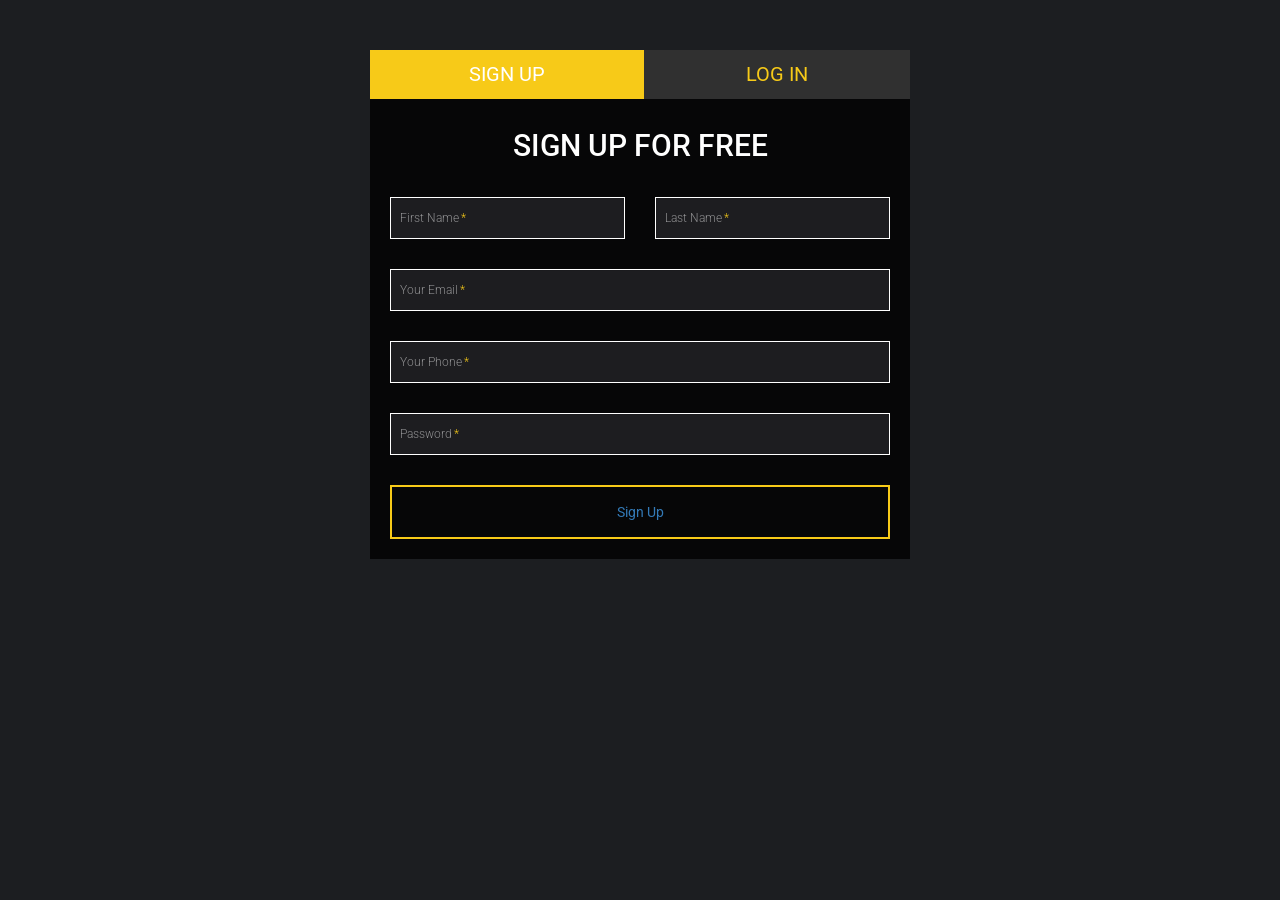
<file: FINAL DELIVERABLES/SOURCE CODE/Loginindex.html>
<!DOCTYPE html>
<html lang="en" >
<head>
  <meta charset="UTF-8">
  <title>Global sales Data Analytics</title>
  <link rel="stylesheet" href="style.css">
  <link rel="stylesheet" href="Loginstyle.css">
</head>
<body>
<!-- partial:index.partial.html -->
<html lang="en">
<head>
  <!-- Latest compiled and minified CSS -->
<link rel="stylesheet" href="https://maxcdn.bootstrapcdn.com/bootstrap/3.3.5/css/bootstrap.min.css">
  </head>

<body>
<div id="form">
  <div class="container">
    <div class="col-lg-6 col-lg-offset-3 col-md-6 col-md-offset-3 col-md-8 col-md-offset-2">
      <div id="userform">
        <ul class="nav nav-tabs nav-justified" role="tablist">
          <li class="active"><a href="#signup"  role="tab" data-toggle="tab">Sign up</a></li>
          <li><a href="#login"  role="tab" data-toggle="tab">Log in</a></li>
        </ul>
        <div class="tab-content">
          <div class="tab-pane fade active in" id="signup">
            <h2 class="text-uppercase text-center"> Sign Up for Free</h2>
            <form id="signup">
              <div class="row">
                <div class="col-xs-12 col-sm-6">
                  <div class="form-group">
                    <label>First Name<span class="req">*</span> </label>
                    <input type="text" class="form-control" id="first_name" required data-validation-required-message="Please enter your name." autocomplete="off">
                    <p class="help-block text-danger"></p>
                  </div>
                </div>
                <div class="col-xs-12 col-sm-6">
                  <div class="form-group">
                    <label> Last Name<span class="req">*</span> </label>
                    <input type="text" class="form-control" id="last_name" required data-validation-required-message="Please enter your name." autocomplete="off">
                    <p class="help-block text-danger"></p>
                  </div>
                </div>
              </div>
              <div class="form-group">
                <label> Your Email<span class="req">*</span> </label>
                <input type="email" class="form-control" id="email" required data-validation-required-message="Please enter your email address." autocomplete="off">
                <p class="help-block text-danger"></p>
              </div>
              <div class="form-group">
                <label> Your Phone<span class="req">*</span> </label>
                <input type="tel" class="form-control" id="phone" required data-validation-required-message="Please enter your phone number." autocomplete="off">
                <p class="help-block text-danger"></p>
              </div>
              <div class="form-group">
                <label> Password<span class="req">*</span> </label>
                <input type="password" class="form-control" id="password" required data-validation-required-message="Please enter your password" autocomplete="off">
                <p class="help-block text-danger"></p>
              </div>
              <div class="mrgn-30-top">
                <button type="submit" class="btn btn-larger btn-block" onclick="myFunction()"/>
                <a href="index.html"> Sign up</a>
                </button>
               

<script>
function myFunction() {
  alert("Registered successfully");
  

}
</script>
<!--  -->
                
              </div>
            </form>
          </div>
          <div class="tab-pane fade in" id="login">
            <h2 class="text-uppercase text-center"> Log in</h2>
            <form id="login">
              <div class="form-group">
                <label> Your Email<span class="req">*</span> </label>
                <input type="email" class="form-control" id="email" required data-validation-required-message="Please enter your email address." autocomplete="off">
                <p class="help-block text-danger"></p>
              </div>
              <div class="form-group">
                <label> Password<span class="req">*</span> </label>
                <input type="password" class="form-control" id="password" required data-validation-required-message="Please enter your password" autocomplete="off">
                <p class="help-block text-danger"></p>
              </div>
              <div class="mrgn-30-top">
                <button type="submit" class="btn btn-larger btn-block" onclick="myFunctionL()"><a href="index.html"> Log in</a>
                  <script>
                    function myFunctionL() {
                      alert("Logged in successfully");
                      
                    
                    }
                    </script>
               
                </button>
              </div>
            </form>
          </div>
        </div>
      </div>
    </div>
  </div>
  <!-- /.container --> 
</div>
<script src="//code.jquery.com/jquery-1.11.3.min.js"></script>
<!-- Latest compiled and minified JavaScript -->
<script src="https://maxcdn.bootstrapcdn.com/bootstrap/3.3.5/js/bootstrap.min.js"></script>
</body>
<!-- partial -->
  <script  src="./script.js"></script>

</body>
</html>
</file>
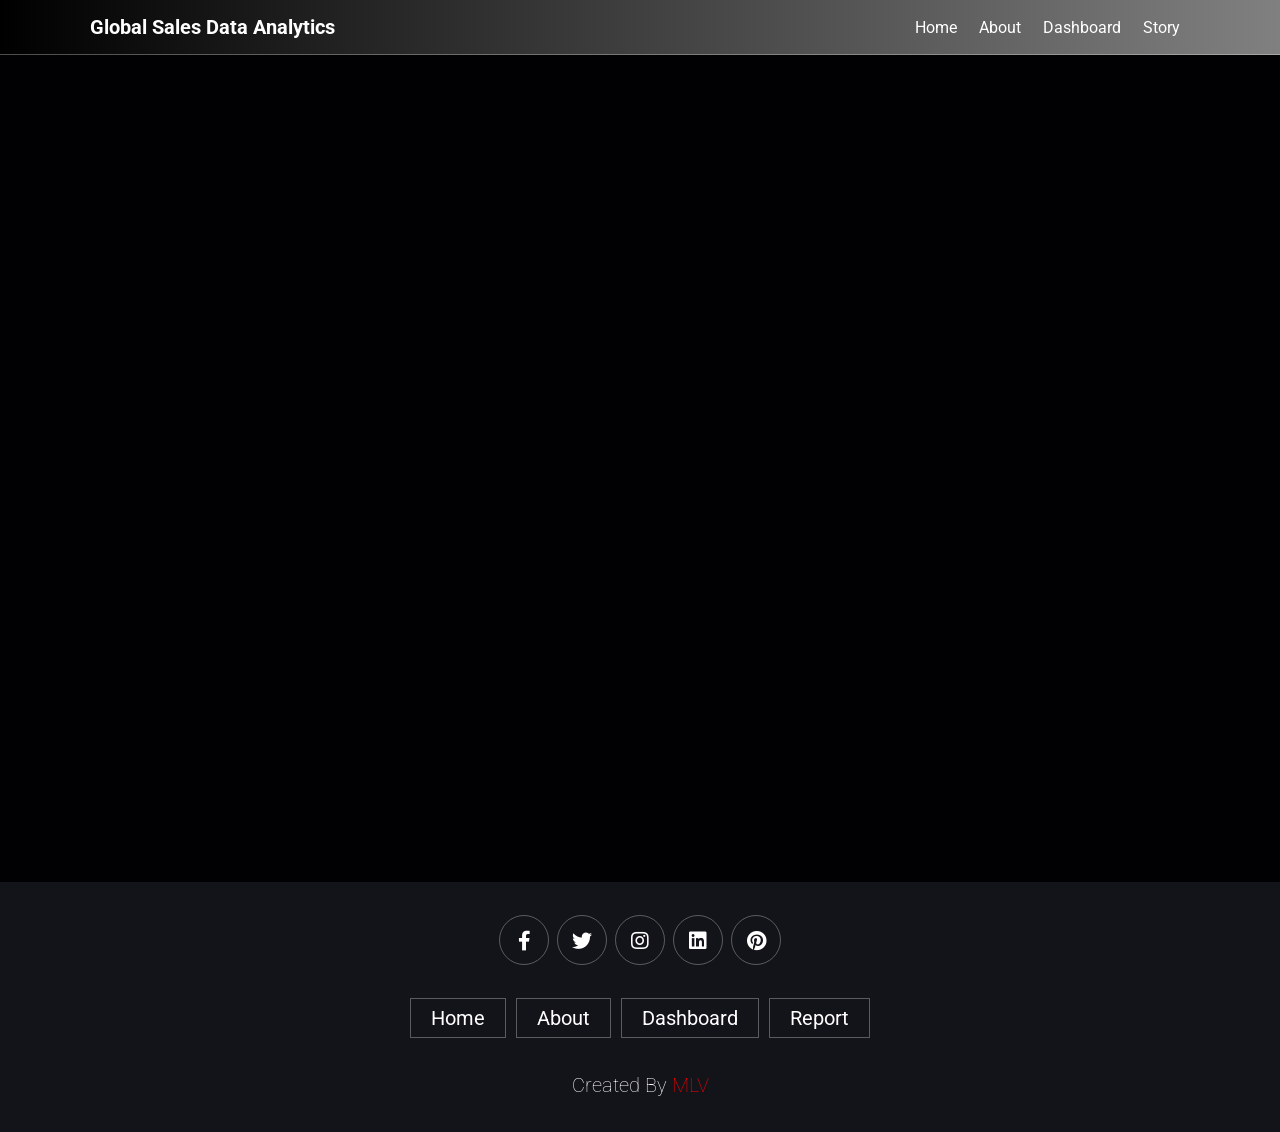
<file: FINAL DELIVERABLES/SOURCE CODE/Report.html>
<!DOCTYPE html>
<html lang="en">
<head>
    <meta charset="UTF-8">
    <meta http-equiv="X-UA-Compatible" content="IE=edge">
    <meta name="viewport" content="width=device-width, initial-scale=1.0">
    <title>Global sales Data Analytics</title>

    <!-- font awesome cdn link  -->
    <link rel="stylesheet" href="https://cdnjs.cloudflare.com/ajax/libs/font-awesome/5.15.4/css/all.min.css">

    <!-- custom css file link  -->
    <link rel="stylesheet" href="style.css">
    <link rel="stylesheet" href="Styles.css">

</head>
<body>
    
<!-- header section starts  -->

<header class="header">

    <!-- <a href="#" class="logo">
        <img src="images\shopping-cart-3d-render-icon.jpg" alt="">
    </a> -->

    <h1 style="color: white;">Global Sales Data Analytics</h1>
    <div class="lineh">
    
</div>
    <nav class="navbar">

        <a href="index.html">home</a>
        <a href="About.html">about</a>
        <a href="Dashboard.html">Dashboard</a>
        <a href="Report.html">Story</a>
       
       
    </nav>



    

    <div class="search-form">
        <input type="search" id="search-box" placeholder="search here...">
        <label for="search-box" class="fas fa-search"></label>
    </div>

</header>

<!-- home section starts  --><section class="Report" id="Report">

    <div class="content">
     <div>
        <iframe src="https://us1.ca.analytics.ibm.com/bi/?perspective=story&amp;pathRef=.my_folders%2FStory%253A%2B049&amp;closeWindowOnLastView=true&amp;ui_appbar=false&amp;ui_navbar=false&amp;shareMode=embedded&amp;action=view&amp;sceneId=model00000184814628e4_00000000&amp;sceneTime=0" width="1320" height="840" frameborder="0" gesture="media" allow="encrypted-media" allowfullscreen=""></iframe>
    </div>
     <div></div>
     <div></div>
</section>



<section class="footer">

    <div class="share">
        <a href="#" class="fab fa-facebook-f"></a>
        <a href="#" class="fab fa-twitter"></a>
        <a href="#" class="fab fa-instagram"></a>
        <a href="#" class="fab fa-linkedin"></a>
        <a href="#" class="fab fa-pinterest"></a>
    </div>
    

    <div class="links">
        <a href="index.html">home</a>
        <a href="About.html">about</a>
        <a href="Dashboard.html">Dashboard</a>
        <a href="Report.html">Report</a>
      
    </div>

    

    <div class="credit">created by <span>MLV</span></div>

</section>

<!-- footer section ends -->

















<!-- custom js file link  -->
<script src="js/script.js"></script>

</body>
</html>
</file>
<file: FINAL DELIVERABLES/SOURCE CODE/style.css>
@import url('https://fonts.googleapis.com/css2?family=Roboto:wght@100;300;400;500;700&display=swap');

:root{
    --main-color:red;
    --black:#13131a;
    --bg:#010103;
    --border:.1rem solid rgba(255,255,255,.3);
}

*{
    font-family: 'Roboto', sans-serif;
    margin:0; padding:0;
    box-sizing: border-box;
    outline: none; border:none;
    text-decoration: none;
    text-transform: capitalize;
    transition: .2s linear;
}

html{
    font-size: 62.5%;
    overflow-x: hidden;
    scroll-padding-top: 9rem;
    scroll-behavior: smooth;
}

html::-webkit-scrollbar{
    width: .8rem;
}

html::-webkit-scrollbar-track{
    background: transparent;
}

html::-webkit-scrollbar-thumb{
    background: #fff;
    border-radius: 5rem;
}

body{
    background: var(--bg);
}

section{
    padding:2rem 7%;
}

.heading{
    text-align: center;
    color:#fff;
    text-transform: uppercase;
    padding-bottom: 3.5rem;
    font-size: 4rem;
}

.heading span{
    color:var(--main-color);
    text-transform: uppercase;
}

.btn{
    margin-top: 1rem;
    display: inline-block;
    padding:.9rem 3rem;
    font-size: 1.7rem;
    color:#fff;
    background: var(--main-color);
    cursor: pointer;
}

.btn:hover{
    letter-spacing: .5rem;
}

.header{
    background: linear-gradient(to right, rgb(0, 0, 0),rgb(128, 128, 128) );
    display: flex;
    align-items: center;
    justify-content: space-between;
    padding:1.5rem 7%;
    border-bottom: var(--border);
    position: fixed;
    top:0; left: 0; right: 0;
    z-index: 1000;
}


.header h1{
    font-weight: bold;
    cursor: red;
}
.header .logo img{
    height: 5rem;
    max-width: 50%;
    border-radius: 10%;
    mult
}
.header .navbar a{
    margin: 0 1rem;
    font-size: 1.6rem;
    color:#fff;
} 
.header .navbar a:hover{
    /* color:var(--main-color); */
    color: red;
    border-bottom: .1rem solid var(--main-color);
    padding-bottom: .5rem;
}

.header .icons div{
    color:#fff;
    cursor: pointer;
    font-size: 2.5rem;
    margin-left: 2rem;
}

.header .icons div:hover{
    color:var(--main-color);
}

#menu-btn{
    display: none;
}

.header .search-form{
    position: absolute;
    top:115%; right: 7%;
    background: #fff;
    width: 50rem;
    height: 5rem;
    display: flex;
    align-items: center;
    transform: scaleY(0);
    transform-origin: top;
}

.header .search-form.active{
    transform: scaleY(1);
}

.header .search-form input{
    height: 100%;
    width: 100%;
    font-size: 1.6rem;
    color:var(--black);
    padding:1rem;
    text-transform: none;
}

.header .search-form label{
    cursor: pointer;
    font-size: 2.2rem;
    margin-right: 1.5rem;
    color:var(--black);
}

.header .search-form label:hover{
    color:var(--main-color);
}

.header .cart-items-container{
    position: absolute;
    top:100%; right: -100%;
    height: calc(100vh - 9.5rem);
    width: 35rem;
    background: #fff;
    padding:0 1.5rem;
}

.header .cart-items-container.active{
    right: 0;
}

.header .cart-items-container .cart-item{
    position: relative;
    margin:2rem 0;
    display: flex;
    align-items: center;
    gap:1.5rem;
}

.header .cart-items-container .cart-item .fa-times{
    position: absolute;
    top:1rem; right: 1rem;
    font-size: 2rem;
    cursor: pointer;
    color: var(--black);
}

.header .cart-items-container .cart-item .fa-times:hover{
    color:var(--main-color);
}

.header .cart-items-container .cart-item img{
    height: 7rem;
}

.header .cart-items-container .cart-item .content h3{
    font-size: 2rem;
    color:var(--black);
    padding-bottom: .5rem;
}

.header .cart-items-container .cart-item .content .price{
    font-size: 1.5rem;
    color:var(--main-color);
}

.header .cart-items-container .btn{
    width: 100%;
    text-align: center;
   
}

.home{
    min-height: 100vh;
    display: flex;
    align-items: center;
    background:url(../images/ph1.jpg) no-repeat;
    /* padding-top: 30%; */
    margin-top: 50px;
    background-size: cover;
    
    background-position: center;
    
}


.home .content{
    max-width: 60rem;
   /* margin-left: 10%; */
   /* margin-right: 100%; */
}

.home .content h3{
    font-size: 6rem;
    text-transform: uppercase;
  color: red;
}

.home .content p{
    font-size: 2rem;
    font-weight: lighter;
    line-height: 1.8;
    padding:1rem 0;
    color:yellow;
    font-style: italic;
}

.about .row{
    display: flex;
    align-items: center;
    background:var(--black);
    flex-wrap: wrap;
}

.about .row .image{
    flex:1 1 45rem;
}

.about .row .image img{
    width: 100%;
   border-radius: 2%;
    margin-left: 1em;
}
.about .row .content{
    flex:1 1 45rem;
    padding:2rem;
}

.about .row .content h3{
    font-size: 3rem;
    color:#fff;
}

.about .row .content p{
    font-size: 1.6rem;
    color:#ccc;
    padding:1rem 0;
    line-height: 1.8;
}

.menu .box-container{
    display: grid;
    grid-template-columns: repeat(auto-fit, minmax(30rem, 1fr));
    gap:1.5rem;
}

.menu .box-container .box{
    padding:5rem;
    text-align: center;
    border:var(--border);    
}

.menu .box-container .box img{
    height: 10rem;
}

.menu .box-container .box h3{
    color: #fff;
    font-size: 2rem;
    padding:1rem 0;
}

.menu .box-container .box .price{
    color: #fff;
    font-size: 2.5rem;
    padding:.5rem 0;
}

.menu .box-container .box .price span{
    font-size: 1.5rem;
    text-decoration: line-through;
    font-weight: lighter;
}

.menu .box-container .box:hover{
    background:#fff;
}

.menu .box-container .box:hover > *{
    color:var(--black);
}

.products .box-container{
    display: grid;
    grid-template-columns: repeat(auto-fit, minmax(30rem, 1fr));
    gap:1.5rem;
}

.products .box-container .box{
    text-align: center;
    border:var(--border);
    padding: 2rem;
}

.products .box-container .box .icons a{
    height: 5rem;
    width: 5rem;
    line-height: 5rem;
    font-size: 2rem;
    border:var(--border);
    color:#fff;
    margin:.3rem;
}

.products .box-container .box .icons a:hover{
    background:var(--main-color);
}

.products .box-container .box .image{
    padding: 2.5rem 0;
}

.products .box-container .box .image img{
    height: 25rem;
    max-width: 50%;
}

.products .box-container .box .content h3{
    color:#fff;
    font-size: 2.5rem;
}

.products .box-container .box .content .stars{
    padding: 1.5rem;
}

.products .box-container .box .content .stars i{
    font-size: 1.7rem;
    color: var(--main-color);
}

.products .box-container .box .content .price{
    color:#fff;
    font-size: 2.5rem;
}

.products .box-container .box .content .price span{
    text-decoration: line-through;
    font-weight: lighter;
    font-size: 1.5rem;
}
.products .ic{
    font-size: 2.5rem;
    line-height: 1.8;
    color:#ccc;

}
.products .ic{
/* font-weight: bold; */
/* font-style: italic; */
font-family: Arial, Helvetica, sans-serif;

}






.review .box-container{
    display: grid;
    grid-template-columns: repeat(auto-fit, minmax(30rem, 1fr));
    gap:1.5rem;
}

.review .box-container .box{
    border:var(--border);
    text-align: center;
    padding:3rem 2rem;
}

.review .box-container .box p{
    font-size: 1.5rem;
    line-height: 1.8;
    color:#ccc;
    padding:2rem 0;
}

.review .box-container .box .user{
    height: 7rem;
    width: 7rem;
    border-radius: 50%;
    object-fit: cover;
}

.review .box-container .box h3{
    padding:1rem 0;
    font-size: 2rem;
    color:#fff;
}

.review .box-container .box .stars i{
    font-size: 1.5rem;
    color:var(--main-color);
}

.contact .row{
    display: flex;
    background:var(--black);
    flex-wrap: wrap;
    gap:1rem;
}

.contact .row .map{
    flex:1 1 45rem;
    width: 100%;
    object-fit: cover;
}

.contact .row form{
    flex:1 1 45rem;
    padding:5rem 2rem;
    text-align: center;
}

.contact .row form h3{
    text-transform: uppercase;
    font-size: 3.5rem;
    color:#fff;
}

.contact .row form .inputBox{
    display: flex;
    align-items: center;
    margin-top: 2rem;
    margin-bottom: 2rem;
    background:var(--bg);
    border:var(--border);
}

.contact .row form .inputBox span{
    color:#fff;
    font-size: 2rem;
    padding-left: 2rem;
}

.contact .row form .inputBox input{
    width: 100%;
    padding:2rem;
    font-size: 1.7rem;
    color:#fff;
    text-transform: none;
    background:none;
}

.blogs .box-container{
    display: grid;
    grid-template-columns: repeat(auto-fit, minmax(30rem, 1fr));
    gap:1.5rem;
}

.blogs .box-container .box{
    border:var(--border);    
}

.blogs .box-container .box .image{
    height: 25rem;
    overflow:hidden;
    width: 100%;
}

.blogs .box-container .box .image img{
    height: 100%;
    object-fit: cover;
    width: 100%;
}

.blogs .box-container .box:hover .image img{
    transform: scale(1.2);
}

.blogs .box-container .box .content{
    padding:2rem;
}

.blogs .box-container .box .content .title{
    font-size: 2.5rem;
    line-height: 1.5;
    color:#fff;
}

.blogs .box-container .box .content .title:hover{
    color:var(--main-color);
}

.blogs .box-container .box .content span{
    color:var(--main-color);
    display: block;
    padding-top: 1rem;
    font-size: 2rem;
}

.blogs .box-container .box .content p{
    font-size: 1.6rem;
    line-height: 1.8;
    color:#ccc;
    padding:1rem 0;
}





.footer{
    background:var(--black);
    text-align: center;
}

.footer .share{
    padding:1rem 0;
}

.footer .share a{
    height: 5rem;
    width: 5rem;
    line-height: 5rem;
    font-size: 2rem;
    color:#fff;
    border:var(--border);
    margin:.3rem;
    border-radius: 50%;
}

.footer .share a:hover{
    background-color: var(--main-color);
}

.footer .links{
    display: flex;
    justify-content: center;
    flex-wrap: wrap;
    padding:2rem 0;
    gap:1rem;
}

.footer .links a{
    padding:.7rem 2rem;
    color:#fff;
    border:var(--border);
    font-size: 2rem;
}

.footer .links a:hover{
    background:var(--main-color);
}

.footer .credit{
    font-size: 2rem;
    color:#fff;
    font-weight: lighter;
    padding:1.5rem;
}

.footer .credit span{
    color:var(--main-color);
}



.header .lineh{
    color: white;
    font-weight: bold;
    font-family: Georgia, 'Times New Roman', Times, serif;
}





/* media queries  */
@media (max-width:991px){

    html{
        font-size: 55%;
    }

    .header{
        padding:1.5rem 2rem;
    }

    section{
        padding:2rem;
    }

}

@media (max-width:768px){

    #menu-btn{
        display: inline-block;
    }

    .header .navbar{
        position: absolute;
        top:100%; right: -100%;
        background: #fff;
        width: 30rem;
        height: calc(100vh - 9.5rem);
    }

    .header .navbar.active{
        right:0;
    }

    .header .navbar a{
        color:var(--black);
        display: block;
        margin:1.5rem;
        padding:.5rem;
        font-size: 2rem;
    }

    .header .search-form{
        width: 90%;
        right: 2rem;
    }

    .home{
        background-position: left;
        justify-content: center;
        text-align: center;
    }

    .home .content h3{
        font-size: 4.5rem;
    }

    .home .content p{
        font-size: 1.5rem;
    }

}

@media (max-width:450px){

    html{
        font-size: 50%;
    }

}
</file>
<file: FINAL DELIVERABLES/SOURCE CODE/Loginstyle.css>
body, html {
  height:100%;
	background: #1c1e21;
  	overflow-x: hidden;
	font-family: 'Dosis', sans-serif;
}

btn {
	border-radius: 0

  
}
.btn:focus, .btn:active, .btn.active, .btn:active:focus {
	outline: 0;
  border-radius: 0
}



.btn-larger {
	padding: 15px 40px !important;
	border:2px solid #F7CA18 !important;;
	border-radius: 0px !important;;
	text-transform: uppercase;
	font-family: 'Dosis', sans-serif;
	font-size: 18px;
	font-weight: 300;
	color: #F7CA18;
	background-color: transparent;
	-webkit-transition: all .6s;
	-moz-transition: all .6s;
	transition: all .6s;
  

}
.btn-larger:hover, .btn-larger:focus, .btn-larger:active, .btn-larger.active, .open .dropdown-toggle.btn-larger {
	border-color: #F7CA18;
	color: #fff;
	background-color: #F7CA18;
  border-radius: 0
}
.btn-larger:active, .btn-larger.active, .open .dropdown-toggle.btn-larger {
	background-image: none;
}
.btn-larger.disabled, .btn-larger[disabled], fieldset[disabled] .btn-larger, .btn-larger.disabled:hover, .btn-larger[disabled]:hover, fieldset[disabled] .btn-larger:hover, .btn-larger.disabled:focus, .btn-larger[disabled]:focus, fieldset[disabled] .btn-larger:focus, .btn-larger.disabled:active, .btn-larger[disabled]:active, fieldset[disabled] .btn-larger:active, .btn-larger.disabled.active, .btn-larger[disabled].active, fieldset[disabled] .btn-larger.active {
	border-color: #AEA8D3;
	background-color: #AEA8D3;
}
.btn-larger .badge {
	color: #AEA8D3;
	background-color: #fff;
}

div#form {
	color: #fff;
	background-attachment: scroll;
	background: #1c1e21 url(https://static.pexels.com/photos/8819/warsaw.jpg);
	background-position: center center;
	background-repeat: none;
	-webkit-background-size: cover;
	-moz-background-size: cover;
	background-size: cover;
	-o-background-size: cover;
  min-height:100%;

}

#userform p {
	font-size: 14px;
	margin-bottom: 5px;
}
#userform ul {
	list-style-type: none;
	padding: 0;
	margin-bottom: 0px;
}
#userform {
	background: rgba(0,0,0,0.8);
	margin: 20px 0 20px 0
}
 @media (min-width: 768px) {
#userform {
	background: rgba(0,0,0,0.8);
	margin: 50px 0 20px 0
}
}
#userform .nav-tabs.nav-justified > li > a {
	text-transform: uppercase;
	font-size: 20px;
	color: #F7CA18;
	background-color: rgba(90,90,90,0.5);
}
#userform .nav-tabs.nav-justified > .active > a, #userform .nav-tabs.nav-justified > .active > a:hover, #userform .nav-tabs.nav-justified > .active > a:focus {
	border: 0;
	background: #F7CA18;
	color: white;
	border-radius: 0;
}
#userform .nav-justified > li > a {
	margin-bottom: 0;
	-webkit-transition: all .6s;
	-moz-transition: all .6s;
	transition: all .6s;
}
#userform .nav-justified > li > a:hover {
	background: #AEA8D3;
	color: #FFF;
}
#userform .nav-tabs > li > a {
	border: 0px solid transparent;
	border-radius: 0
}
#userform .nav-tabs.nav-justified > li > a:hover {
	background: #F7CA18;
	color: #FFF;
	border-radius: 0;
	border: 0;
	-webkit-transition: all .6s;
	-moz-transition: all .6s;
	transition: all .6s;
}
#userform .nav-tabs > li.active > a, #userform .nav-tabs > li.active > a:hover, #userform .nav-tabs > li.active > a:focus {
	color: #F7CA18;
	cursor: default;
	background-color: transparent;
	border: 0;
	-webkit-transition: all .6s;
	-moz-transition: all .6s;
	transition: all .6s;
}
 @media (min-width: 768px) {
#userform .nav-tabs.nav-justified > li > a {
	border: 0;
	-webkit-transition: all .6s;
	-moz-transition: all .6s;
	transition: all .6s;
}
#userform .nav-tabs.nav-justified > li > a:hover {
	background-color: #F7CA18;
	border-color: transparent;
	border: 0;
	-webkit-transition: all .6s;
	-moz-transition: all .6s;
	transition: all .6s;
}
}
 @media (max-width: 768px) {
.nav-justified > li {
	display: table-cell !important;
	width: 1% !important;
}
}
#userform .nav-tabs {
	border-bottom: 0px solid #ddd;
}
#userform .tab-pane h2 {
	margin: 10px 0;
	color: #FFF;
}
#userform .tab-pane p.lead {
	margin-top: 20px;
}
#userform .tab-content {
	padding: 20px
}
#userform .form-group {
	margin-bottom: 0px;
	color: #FFF;
}
#userform .form-group input, #userform .form-group textarea {
	padding: 10px;
}
#userform .form-group input.form-control {
	height: auto;
	background-color: rgba(237, 235, 250, 0.1);
	color: #FFF;
}
#userform .form-control {
	border-radius: 0;
	border: 1px solid #fff;
}
#userform .form-control:focus {
	border-color: #F7CA18;
	box-shadow: none;
}
 #userform::-webkit-input-placeholder {
 text-transform: uppercase;
font-family: 'Dosis', sans-serif;
font-weight: 700;
 color: #bbb;
}
#userform #signup .form-group label {
	position: relative;
	-webkit-transform: translateY(35px);
	-ms-transform: translateY(35px);
	transform: translateY(35px);
	left: 10px;
	top: 0px;
	color: rgba(255, 255, 255, 0.5);
	-webkit-transition: all 0.25s ease;
	transition: all 0.25s ease;
	-webkit-backface-visibility: hidden;
	pointer-events: none;
	font-size: 12px;
	font-weight: 300
}
#userform #signup .form-group label .req {
	margin: 2px;
	color: #F7CA18;
}
#userform #signup .form-group label.active {
	-webkit-transform: translateY(0px);
	-ms-transform: translateY(0px);
	transform: translateY(0px);
	left: 2px;
	font-size: 12px;
}
#userform #signup .form-group label.active .req {
	opacity: 0;
}
#userform label.highlight {
	color: #ffffff;
}
#userform #login .form-group label {
	position: relative;
	-webkit-transform: translateY(35px);
	-ms-transform: translateY(35px);
	transform: translateY(35px);
	left: 10px;
	top: 0px;
	color: rgba(255, 255, 255, 0.5);
	-webkit-transition: all 0.25s ease;
	transition: all 0.25s ease;
	-webkit-backface-visibility: hidden;
	pointer-events: none;
	font-size: 12px;
	font-weight: 300
}
#userform #login .form-group label .req {
	margin: 2px;
	color: #F7CA18;
}
#userform #login .form-group label.active {
	-webkit-transform: translateY(0px);
	-ms-transform: translateY(0px);
	transform: translateY(0px);
	left: 2px;
	font-size: 12px;
}
#userform #login .form-group label.active .req {
	opacity: 0;
}

.mrgn-30-top {
	margin-top: 30px
}
</file>
<file: FINAL DELIVERABLES/SOURCE CODE/Styles.css>
.home1{
    min-height: 10vh;
    display: flex;
    align-items: center;
    /* background:url(../images/wel.jpg) no-repeat; */
    /* background: url(images\wel.jpg); */
    /* background-size: cover; */
    background-position: center;
}







.about .row1{
    display: flex;
    align-items: center;
    background:var(--black);
    flex-wrap: wrap;
}






.about .row1 .image{
    flex:1 1 45rem;
}

.about .row1 .image img{
    width: 100%;
    height: auto;
   /* border-radius: 10%; */
    margin-left: 1em;
}

.about .row1 .content1{
    flex:1 1 45rem;
    padding:2rem;
    margin-left:5px ;
}





.about .row1 .content1 h3{
    font-size: 3rem;
    color:#fff;
}

.about .row1 .content1 h2{
    font-size: 3rem;
    color:#fff;
}

.about .row1 .content1 p{
    font-size: 2rem;
    color:#ccc;
    padding:1rem 0;
    line-height: 1.8;
}



.about .row1 .content1 li{
    font-size: 2rem;
    color:red;
}


.rows img{
    flex:1 1 45rem;
}

.rows img{
    width: 100%;
   border-radius: 2%;
    margin-left: 1em;
}


.Rhf{
        font-size: 2.5em;
        line-height: 1.8;
        color:#ccc;
    
}


.Rhf{
    
    font-style: italic;
    
}
.Rhf h1{
    font-size: 2em;
    font-family: Arial, Helvetica, sans-serif;
}

.Rhf ol{

    font-size: 2rem;
    font-family: Arial, Helvetica, sans-serif;
    color: white;
}
.about

/* .Rhf .image img{
    float: right;
     width:60%;height:60%;
     margin-right:15px;
} */
</file>
